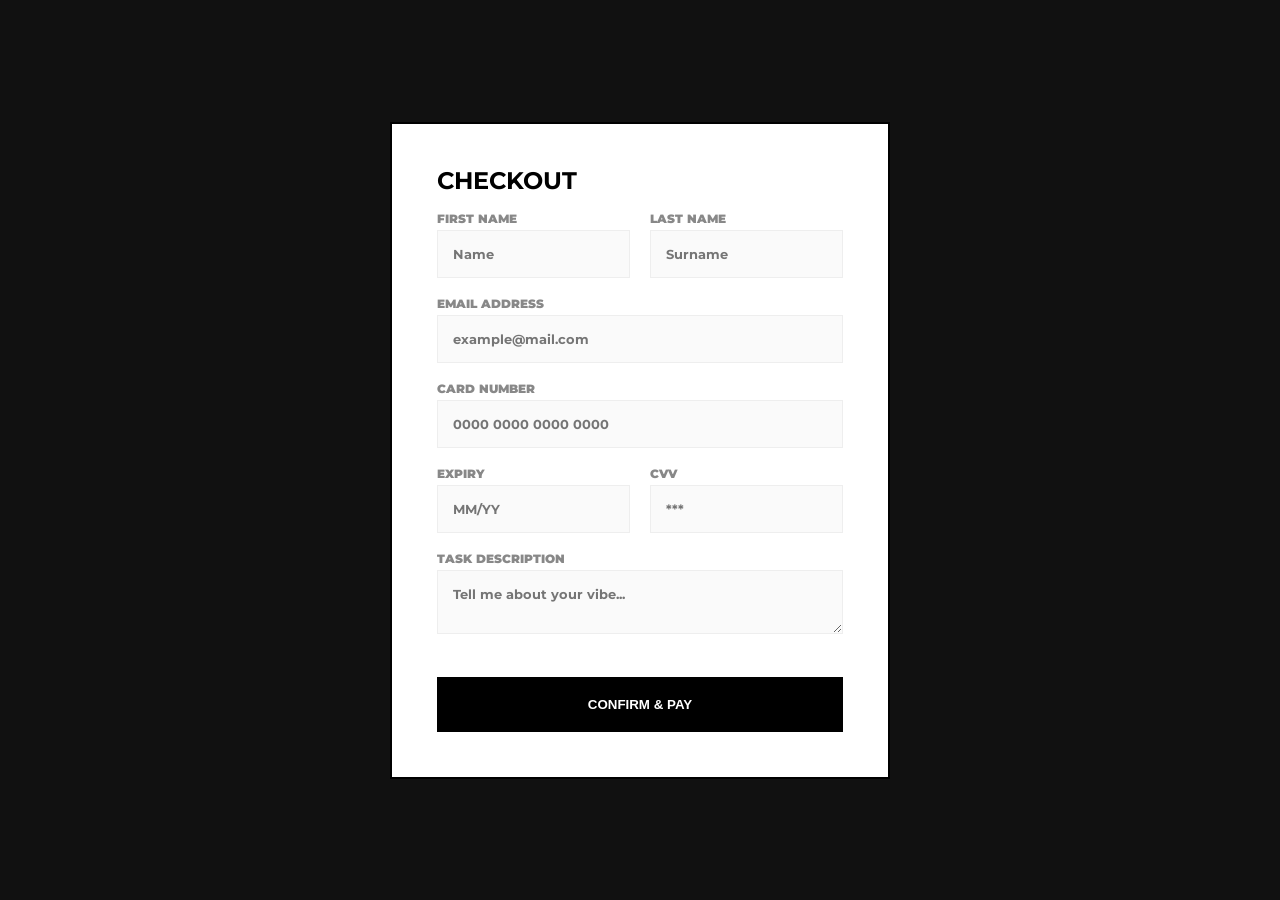
<file: order.html>
<!DOCTYPE html>
<html lang="uk">
<head>
    <meta charset="UTF-8">
    <title>Checkout | KILMORY</title>
    <link href="https://fonts.googleapis.com/css2?family=Montserrat:wght@400;700;900&display=swap" rel="stylesheet">
    <link rel="stylesheet" href="style.css">
    <style>
        body {
            background: #111;
            display: flex;
            justify-content: center;
            align-items: center;
            min-height: 100vh;
            padding: 20px;
        }
    </style>
</head>
<body>
    <div class="order-form-card">
        <h2 id="orderTitle">CHECKOUT</h2>
        <form action="index.html" onsubmit="alert('Payment Successful! Returning to home.')">
            <div class="form-row">
                <div class="form-group">
                    <label>First Name</label>
                    <input type="text" placeholder="Name" required>
                </div>
                <div class="form-group">
                    <label>Last Name</label>
                    <input type="text" placeholder="Surname" required>
                </div>
            </div>
            <label>Email Address</label>
            <input type="email" placeholder="example@mail.com" required>
            <label>Card Number</label>
            <input type="text" placeholder="0000 0000 0000 0000" maxlength="19" required>
            <div class="form-row">
                <div class="form-group"><label>Expiry</label><input type="text" placeholder="MM/YY" required></div>
                <div class="form-group"><label>CVV</label><input type="password" placeholder="***" required></div>
            </div>
            <label>Task Description</label>
            <textarea placeholder="Tell me about your vibe..."></textarea>
            <button type="submit" class="submit-btn">CONFIRM & PAY</button>
        </form>
    </div>
    <script>
        const params = new URLSearchParams(window.location.search);
        const type = params.get('type');
        if (type) document.getElementById('orderTitle').innerText = type;
    </script>
</body>
</html>
</file>
<file: style.css>
/* RESET & FONTS */
* {
    margin: 0;
    padding: 0;
    box-sizing: border-box;
}

body {
    background-color: #ffffff;
    color: #111;
    font-family: 'Montserrat', sans-serif;
    scroll-behavior: smooth;
    overflow-x: hidden;
}

/* NAVIGATION */
/* Прозора біла шапка */
header {
    position: fixed;
    top: 0;
    left: 0;
    width: 100%;
    background: rgba(255, 255, 255, 0.4) !important; /* Біла, напівпрозора */
    backdrop-filter: blur(12px); /* Ефект розмиття фону */
    border-bottom: 1px solid rgba(255, 255, 255, 0.2);
    transition: all 0.3s ease;
    z-index: 1000;
    padding: 15px 0;
}

    /* Коли скролиш, вона стає трохи щільнішою */
    header.scrolled {
        background: rgba(255, 255, 255, 0.7) !important;
        padding: 10px 0;
    }
/* Стиль тексту дати та часу */
.header-data {
    display: flex;
    flex-direction: column;
    align-items: flex-end;
    font-family: 'Montserrat', sans-serif;
    padding: 0 20px;
}

#digital-clock {
    font-weight: 900;
    font-size: 18px;
    color: #ff2d2d; /* Твій червоний акцент */
    line-height: 1;
}

#digital-date {
    font-weight: 400;
    font-size: 10px;
    color: #000;
    text-transform: uppercase;
    letter-spacing: 1px;
}
.nav-container {
    display: flex;
    justify-content: space-between;
    align-items: center;
}

.logo img {
    width: 45px;
    border-radius: 50%;
}

nav a {
    text-decoration: none;
    color: #111;
    font-weight: 700;
    text-transform: uppercase;
    margin-left: 30px;
    font-size: 14px;
    letter-spacing: 1px;
}

    nav a:hover {
        color: #ff2d2d;
    }

/* Глобальні налаштування */
* {
    margin: 0;
    padding: 0;
    box-sizing: border-box;
}

body {
    background-color: #ffffff;
    color: #000000;
    font-family: 'Montserrat', sans-serif; /* Переконайся, що шрифт підключений в HTML */
    overflow-x: hidden;
    line-height: 1;
}

/* ШАПКА */
header {
    padding: 20px 5%;
    display: flex;
    justify-content: space-between;
    align-items: center;
    background: #fff;
    position: sticky;
    top: 0;
    z-index: 1000;
}

.nav-container {
    width: 100%;
    max-width: 1400px; /* Обмежуємо ширину, щоб на великих моніторах текст не розлітався занадто сильно */
    display: flex;
    justify-content: space-between; /* МАГІЯ ТУТ: лого ліворуч, nav праворуч */
    align-items: center; /* Рівняємо текст по вертикалі з логотипом */
}

.logo img {
    width: 55px;
    display: block;
}

nav {
    display: flex;
    gap: 40px; /* Робимо однакові відступи між "Works", "Prices", "Contact" */
}

nav a {
    text-decoration: none;
    color: #000;
    font-weight: 900;
    text-transform: uppercase;
    margin-left: 40px;
    font-size: 20px;
    letter-spacing: 1px;
}

/* HERO SECTION */
.hero {
    height: 90vh;
    display: flex;
    flex-direction: column;
    justify-content: center;
    align-items: center;
    text-align: center;
    padding: 0 5%;
}

    .hero h1 {
        font-size: clamp(40px, 8vw, 100px);
        font-weight: 900;
        line-height: 0.9;
        margin-bottom: 30px;
        letter-spacing: -3px;
    }

.main-cta {
    background: #ff2d2d;
    color: #fff;
    padding: 18px 40px;
    text-decoration: none;
    font-weight: 900;
    border-radius: 4px;
    transition: 0.3s;
}

    .main-cta:hover {
        transform: scale(1.1);
        background: #000;
    }

.visual-grid {
    display: flex;
    gap: 20px;
    margin-top: 60px;
    width: 100%;
    overflow: hidden;
}

.grid-item.wireframe {
    min-width: 280px;
    height: 280px;
    background: #f5f5f5;
    border: 1px solid #ddd;
    position: relative;
}

    .grid-item.wireframe::after {
        content: 'X';
        position: absolute;
        top: 50%;
        left: 50%;
        transform: translate(-50%, -50%);
        color: #ccc;
        font-size: 40px;
    }

/* ========================================= */
/* СЛАЙДЕР / СІТКА */
/* ========================================= */
.slider-container {
    width: 100vw; /* Розтягуємо на 100% ширини вікна вікна */
    position: relative;
    margin-left: -50vw;
    margin-right: -50vw;
    overflow: hidden;
    padding: 20px 0;
}

.slider-track {
    display: flex;
    width: fit-content; /* Ширина підлаштується під кількість фото */
    animation: scroll 40s linear infinite;
}

.slide {
    width: 20vw; /* Рівно 5 квадратів на екран (100 / 5 = 20) */
    aspect-ratio: 1 / 1; /* Робить блоки квадратними */
    flex-shrink: 0;
    border: 1px solid rgba(255,255,255,0.1); /* Ледь помітна рамка */
    overflow: hidden;
}

    .slide img {
        width: 100%;
        height: 100%;
        object-fit: cover;
        filter: grayscale(1);
        transition: 0.5s ease;
        cursor: zoom-in;
        border: 1px solid #ddd;
    }

        .slide img:hover {
            filter: grayscale(0);
        }

/* АНІМАЦІЯ ПРОКРУТКИ */
@keyframes scroll {
    0% {
        transform: translateX(0);
    }

    100% {
        transform: translateX(calc(-300px * 8));
    }
}

/* МОДАЛКА (Lightbox) */
.lightbox {
    display: none;
    position: fixed;
    z-index: 10000;
    top: 0;
    left: 0;
    width: 100%;
    height: 100%;
    background: rgba(0,0,0,0.9);
    justify-content: center;
    align-items: center;
}

    .lightbox img {
        max-width: 90%;
        max-height: 90%;
    }

/* Адаптив для мобілок (менші фотки) */
@media (max-width: 768px) {
    .slide {
        width: 200px;
        height: 200px;
    }

    .slider-track {
        width: calc(200px * 16);
    }

    @keyframes scroll {
        0% {
            transform: translateX(0);
        }

        100% {
            transform: translateX(calc(-200px * 8));
        }
    }
}
/* BIO - АНІМАЦІЯ ФОТО ТУТ */
.bio {
    padding: 120px 5%;
    background: #fafafa;
}

.bio-wrapper {
    display: flex;
    gap: 80px;
    align-items: center;
    max-width: 1200px;
    margin: 0 auto;
}

.bio-image img {
    width: 400px;
    filter: grayscale(1);
    transition: 0.8s ease;
    cursor: crosshair;
}

    .bio-image img:hover {
        filter: grayscale(0);
    }

.bio-content h2 {
    font-size: 55px;
    font-weight: 900;
    color: #ff2d2d;
    margin-bottom: 25px;
}

.bio-box h3 {
    font-size: 22px;
    font-weight: 900;
    border-left: 5px solid #111;
    padding-left: 15px;
    margin-top: 25px;
}

.bio-box p {
    margin-top: 12px;
    line-height: 1.6;
    color: #444;
    font-weight: 400;
}

/* WORKS */
.works {
    padding: 100px 5%;
}

.section-title {
    font-size: 45px;
    font-weight: 900;
    text-align: center;
    margin-bottom: 60px;
    letter-spacing: -2px;
}

.portfolio-grid {
    display: grid;
    grid-template-columns: repeat(auto-fit, minmax(300px, 1fr));
    gap: 20px;
}

.work-item img {
    width: 100%;
    height: 350px;
    object-fit: cover;
    transition: 0.5s;
}

/* PRICES */
.prices {
    padding: 100px 5%;
    background: #000;
    color: #fff;
}

    .prices .section-title {
        color: #fff;
    }

.price-wrapper {
    display: flex;
    justify-content: center;
    gap: 30px;
    flex-wrap: wrap;
}

.price-card {
    background: #fff;
    color: #111;
    padding: 60px 40px;
    width: 360px;
    text-align: center;
    transition: 0.4s;
}

    .price-card.featured {
        border: 5px solid #ff2d2d;
        transform: scale(1.05);
    }

    .price-card span {
        font-size: 55px;
        font-weight: 900;
        display: block;
        margin-bottom: 10px;
    }

    .price-card h4 {
        font-weight: 900;
        font-size: 20px;
        margin-bottom: 15px;
    }

.btn-card {
    display: block;
    margin-top: 30px;
    padding: 18px;
    background: #111;
    color: #fff;
    text-decoration: none;
    font-weight: 900;
    transition: 0.3s;
}

    .btn-card.dark {
        background: #ff2d2d;
    }

    .btn-card:hover {
        opacity: 0.8;
        letter-spacing: 2px;
    }

/* CONTACT */
.contact {
    padding: 100px 5%;
    text-align: center;
}

.links {
    display: flex;
    justify-content: center;
    gap: 50px;
    margin-top: 40px;
}

.contact-link {
    font-size: clamp(20px, 5vw, 40px);
    font-weight: 900;
    color: #111;
    text-decoration: none;
    border-bottom: 5px solid #ff2d2d;
}

    .contact-link:hover {
        color: #ff2d2d;
    }

footer {
    padding: 50px;
    text-align: center;
    font-size: 12px;
    letter-spacing: 2px;
    color: #aaa;
}

/* ORDER FORM STYLE (KEEP AS REQUESTED) */
.order-form-card {
    background: #fff;
    padding: 45px;
    width: 500px;
    border-radius: 0;
    border: 2px solid #000;
}

.form-row {
    display: flex;
    gap: 20px;
}

.form-group {
    flex: 1;
}

label {
    display: block;
    margin-top: 20px;
    font-size: 12px;
    font-weight: 900;
    text-transform: uppercase;
    color: #888;
}

input, textarea {
    width: 100%;
    padding: 15px;
    border: 1px solid #eee;
    background: #fafafa;
    font-family: 'Montserrat';
    font-weight: 700;
    margin-top: 5px;
}

.submit-btn {
    width: 100%;
    padding: 20px;
    background: #000;
    color: #fff;
    border: none;
    margin-top: 40px;
    font-weight: 900;
    cursor: pointer;
    text-transform: uppercase;
    transition: 0.3s;
}

    .submit-btn:hover {
        background: #ff2d2d;
    }

footer {
    padding: 60px;
    text-align: center;
    color: #ccc;
    font-weight: 700;
    letter-spacing: 3px;
    font-size: 12px;
}

p {
    margin-bottom: 25px; /* Чим більше число, тим більша дірка між рядками */
}

/* Якщо хочеш змінити відступ ТІЛЬКИ в цінах, то краще так: */
.price-list p {
    margin-bottom: 25px;
}

/* Власна модалка (Custom Modal) */
.custom-modal {
    display: none; /* Спочатку прихована */
    position: fixed;
    z-index: 9999;
    top: 0;
    left: 0;
    width: 100%;
    height: 100%;
    background: rgba(0, 0, 0, 0.95);
    backdrop-filter: blur(5px);
    justify-content: center;
    align-items: center;
}

.modal-content {
    background: #111;
    border: 2px solid #ff2d2d;
    padding: 40px;
    text-align: center;
    max-width: 400px;
    color: #fff;
    font-family: 'Montserrat', sans-serif;
}

    .modal-content h2 {
        font-weight: 900;
        margin-bottom: 20px;
        letter-spacing: 2px;
    }

.modal-close-btn {
    background: #ff2d2d;
    color: #fff;
    padding: 10px 30px;
    border: none;
    cursor: pointer;
    font-weight: 900;
    margin-top: 20px;
    text-transform: uppercase;
}

/* Анімація появи */
@keyframes fadeIn {
    from {
        opacity: 0;
    }

    to {
        opacity: 1;
    }
}

.custom-modal.active {
    display: flex;
    animation: fadeIn 0.3s ease;
}
/* Плавна прокрутка для всієї сторінки */
html {
    scroll-behavior: smooth;
}

/* Налаштування курсору */
html, body {
    /* Робимо стандартний курсор червоним за допомогою фільтрів */
    /* Якщо хочеш саме кастомну картинку-стрілку, можна юзати url() */
    cursor: url('data:image/svg+xml;utf8,<svg xmlns="http://www.w3.org/2000/svg" width="32" height="32" viewBox="0 0 32 32"><path fill="%23ff2d2d" d="M10 2l15 15-7 1 4 7-3 2-4-7-5 6z"/></svg>'), auto !important;
}

/* Для посилань та кнопок теж міняємо на червону руку */
a, button, .slide img {
    cursor: url('data:image/svg+xml;utf8,<svg xmlns="http://www.w3.org/2000/svg" width="32" height="32" viewBox="0 0 32 32"><path fill="%23ff2d2d" d="M14 2c-1.1 0-2 .9-2 2v10.3c-.6-.4-1.3-.6-2-.6-1.7 0-3 1.3-3 3s1.3 3 3 3h10c3.3 0 6-2.7 6-6V9c0-1.1-.9-2-2-2-.1 0-.2 0-.3.1C23.4 5.8 22.3 5 21 5c-.1 0-.2 0-.3.1C20.4 3.8 19.3 3 18 3c-.1 0-.2 0-.3.1C17.4 2.1 16.3 2 15 2h-1z"/></svg>'), pointer !important;
}

/* Прибираємо старий червоний кружок, якщо він заважає */
.cursor {
    display: none !important;
}

/* Стилі для модалки */
.custom-modal {
    display: none;
    position: fixed;
    top: 0;
    left: 0;
    width: 100%;
    height: 100%;
    background: rgba(0,0,0,0.9);
    z-index: 10000;
    justify-content: center;
    align-items: center;
}

    .custom-modal.active {
        display: flex;
    }

.modal-content {
    background: #111;
    border: 2px solid #ff2d2d;
    padding: 40px;
    text-align: center;
    color: #fff;
}

.modal-close-btn {
    background: #ff2d2d;
    color: #fff;
    border: none;
    padding: 10px 20px;
    margin-top: 20px;
    cursor: none;
}

/* Lightbox */
.lightbox-overlay {
    position: fixed;
    top: 0;
    left: 0;
    width: 100%;
    height: 100%;
    background: rgba(0,0,0,0.95);
    z-index: 100000;
    display: flex;
    justify-content: center;
    align-items: center;
}

.lightbox-img {
    max-width: 90%;
    max-height: 90%;
    border: 1px solid #ff2d2d;
}
/* Контейнер для центрування */
.hero-container {
    display: flex;
    justify-content: center;
    align-items: center;
    width: 100%;
    text-align: center;
}

.hero-title {
    font-family: 'Montserrat', sans-serif;
    font-weight: 900;
    font-size: 64px; /* Налаштуй розмір під себе */
    color: #000;
    text-transform: uppercase;
}

    .hero-title span {
        display: block;
        margin: 0 auto; /* Центрування самого рядка */
        overflow: hidden;
        white-space: nowrap;
        border-right: 4px solid #ff2d2d;
        width: 0;
    }

/* Перший рядок: 11 символів */
.line-1 {
    animation: typing 2s steps(11, end) 1s forwards, blink-caret .75s step-end 3;
}

/* Другий рядок: 10 символів */
.line-2 {
    animation: typing 2s steps(10, end) 3s forwards, blink-caret .75s step-end infinite;
}

/* Анімація друку: тепер вона йде до конкретної ширини, щоб не розривати слова */
@keyframes typing {
    from {
        width: 0
    }

    to {
        width: 100%
    }
    /* Для span всередині центру це спрацює як треба */
}

@keyframes blink-caret {
    from, to {
        border-color: transparent
    }

    50% {
        border-color: #ff2d2d;
    }
}
</file>
